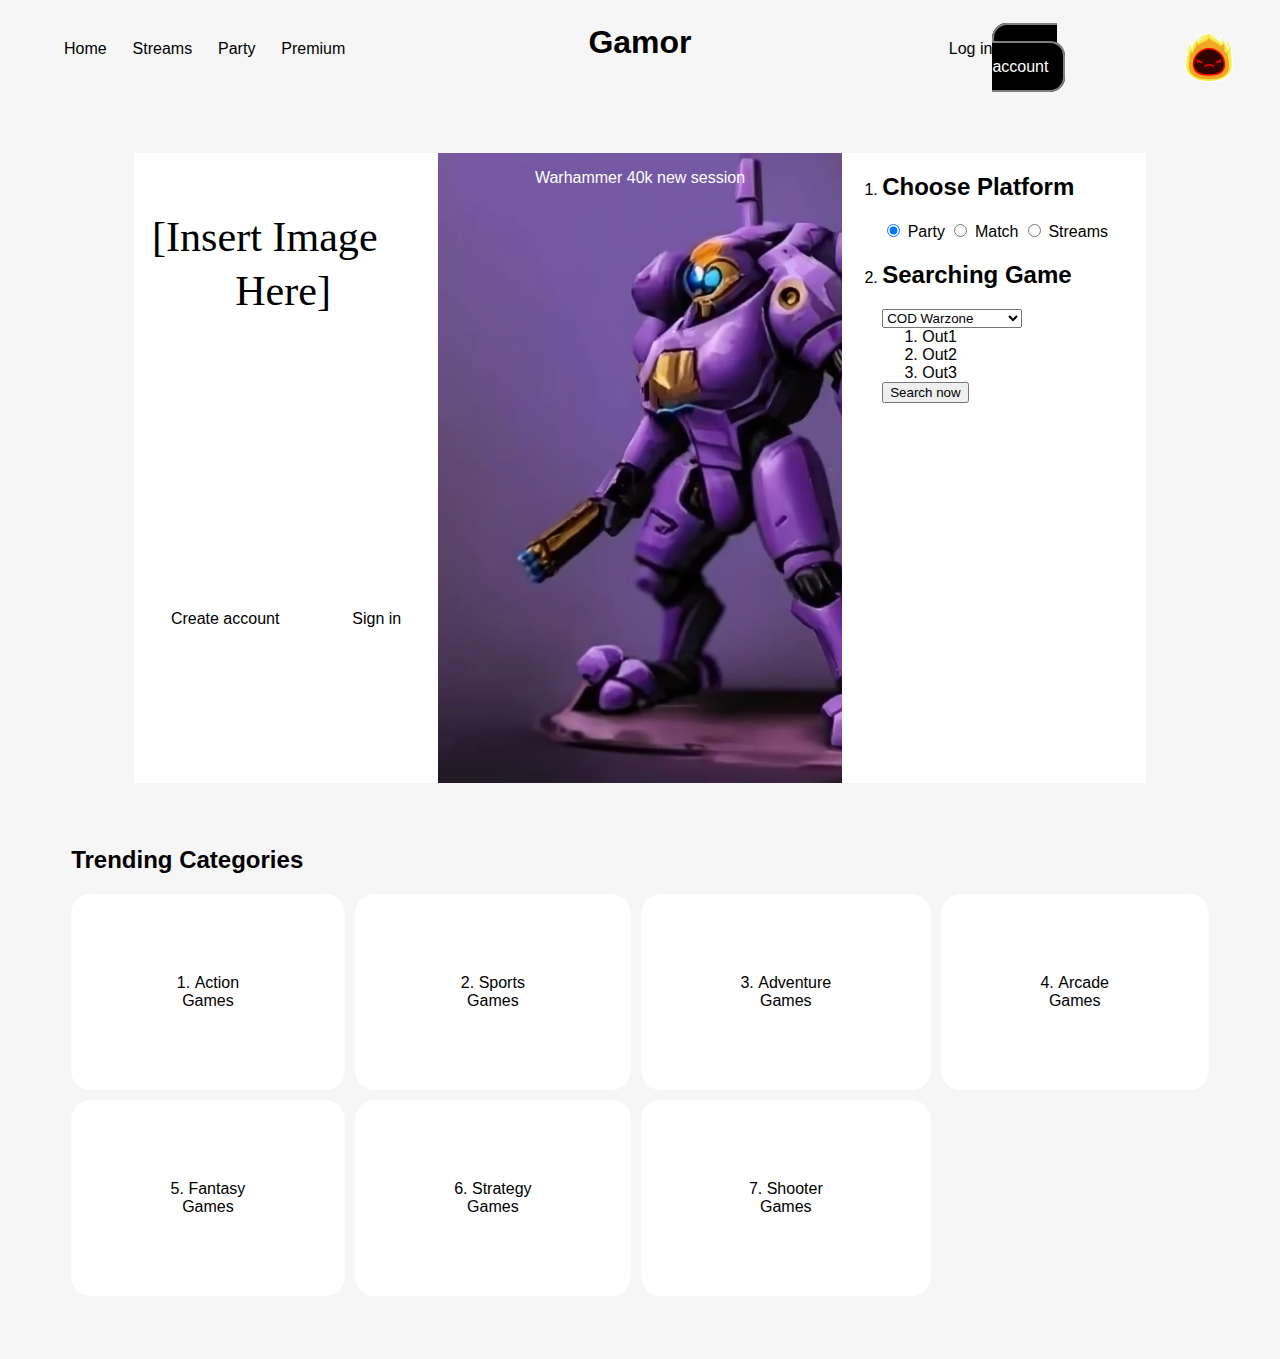
<file: index.html>
<!DOCTYPE html>
<html lang="en">
<head>
    <meta charset="UTF-8">
    <meta name="viewport" content="width=device-width, initial-scale=1.0">
    <link rel="icon" href="image/favicon.ico">
    <title>Gamor</title>
    <link rel="stylesheet" href="styles/styles.css">
    <link rel="stylesheet" href="styles/themes.css">
    <style>
        .main-section-container{
            display: grid;
            grid-template-columns: 30% 40% 30%;
            width: 80%;
            margin-left: auto;
            margin-right: auto;
            margin-bottom: auto;
            margin-top: 5vh;
        }
        .main-section-item{
            height: 70vh;
        }
    </style>
</head>
<body class="light-theme" onload="RefreshSearch()">

    <header class="header-grid-container">

        <nav class="header-grid-item">
            <ul class="header-link-list-grid-container">
                <li><a href="index.html">Home</a></li>
                <li><a href="streams.html">Streams</a></li>
                <li><a href="party.html">Party</a></li>
                <li><a href="premium.html">Premium</a></li>
            </ul>
        </nav>

        <h1 style="text-align: center;" class="header-grid-item">Gamor</h1>

        <nav class="header-grid-item">
            <ul class="header-action-grid-container">
                <li><a href="login.html">Log in</a></li>
                <li><a href="register.html" id="create-account-button">Create account</a></li>
            </ul>
        </nav>

        <button class="button-change-theme" onclick="ToggleTheme()">
            <img src="images/sun.svg" alt="" id="theme-change-icon" title="Change theme.">
        </button>

    </header>

    <main>
        
        <div class="main-section-container light-secondary-background">
            <div class="main-section-item" style="border-top-left-radius: 20px;border-bottom-left-radius: 20px;background-image: url(images/insert_image_here.svg);background-repeat: no-repeat;">
                <div style="height: 70%;"></div>
                <ul style="text-align: center;display: grid;grid-template-columns: auto auto;margin-left: 0px;padding-left: 0px;">
                    <li><a href="register.html">Create account</a></li>
                    <li><a href="login.html">Sign in</a></li>
                </ul>
            </div>
            
            <div class="main-section-item" style="background-image: url(images/purpletau.webp);background-size: cover;">
                <p style="color: white;text-align: center;">Warhammer 40k new session</p>
            </div>
            
            <div class="main-section-item" style="border-top-right-radius: 20px;border-bottom-right-radius: 20px;">
                <ol>
                    <li>
                        <header><h2>Choose Platform</h2></header>
                        <form>
                            <input type="radio" id="party-radio-button" value="party" name="platform-selector" checked="checked">
                            <label for="party-radio-button">Party</label>
                            <input type="radio" id="match-radio-button" value="match" name="platform-selector">
                            <label for="match-radio-button">Match</label>
                            <input type="radio" id="streams-radio-button" value="streams" name="platform-selector">
                            <label for="streams-radio-button">Streams</label>
                        </form>
                    </li>
                    <li>
                        <header><h2>Searching Game</h2></header>

                        <select>
                            <optgroup>
                                <option value="cod" name="game-selector">COD Warzone</option>
                                <option value="wah" name="game-selector">Warhammer 40k</option>
                                <option value="wow" name="game-selector">World of Warcraft</option>
                            </optgroup>
                        </select>
                        
                        <ol id="search-result-list">

                        </ol>

                        <input type="submit" value="Search now" onclick="RefreshSearch()">
                    </li>
                </ol>
            </div>
        </div>

        <section style="margin: 5%;">
            <h2>Trending Categories</h2>
            <ol class="categories-grid-container">
                <li class="categories-grid-item light-secondary-background">Action Games</li>
                <li class="categories-grid-item light-secondary-background">Sports Games</li>
                <li class="categories-grid-item light-secondary-background">Adventure Games</li>
                <li class="categories-grid-item light-secondary-background">Arcade Games</li>
                <li class="categories-grid-item light-secondary-background">Fantasy Games</li>
                <li class="categories-grid-item light-secondary-background">Strategy Games</li>
                <li class="categories-grid-item light-secondary-background">Shooter Games</li>
            </ol>
        </section>
    </main>
    
    <script>
        function RefreshSearch(){
            //Define (platform,game) -> Collection  relations
            // Platforms : party, match , stream
            // Game : cod, wah, wow
            let relation = new Map([
                [ "partycod",["Out1","Out2","Out3"] ],
                [ "partywah",["Out4","Out5","Out6","Out7"] ],
                [ "partywow", ["Out8","Out9"] ],

                [ "matchcod",["Out10","Out11"] ],
                [ "matchwah",["Out12","Out13","Out14","Out15","Out16"] ],
                [ "matchwow",["Out17"] ],

                [ "streamscod",["Out18","Out19"] ],
                [ "streamswah",["Out20","Out21","Out22"] ],
                [ "streamswow",["Out23"] ]
            ])

            //Retrieve the results associated with the search
            let searchData = relation.get(GetSelectedPlatform()+GetSelectedGame());
            
            //Retrieve the HTML element that will display the results
            let searchResultElement = document.getElementById("search-result-list");
            // Remove its child elements
            //searchResultElement.replaceChildren();//doesnt work on my Edge
            while(searchResultElement.firstChild){
                searchResultElement.removeChild(searchResultElement.lastChild);
            }
            
            //Assign it new child with the fresh content. 
            for(let i =0;i<searchData.length;++i){
                let li = document.createElement("li");
                li.appendChild(document.createTextNode(searchData[i]));
                searchResultElement.appendChild(li);
            }
        }
        function GetSelectedPlatform(){
            //Retrieve the platform radio buttons
            let platforms = document.getElementsByName("platform-selector");

            //Return the value of the selected radio button
            for (radioButton of platforms){
                if(radioButton.checked){
                    return radioButton.value;
                }
            }
        }
        function GetSelectedGame(){
            //Retrieve the game options
            let games = document.getElementsByName("game-selector");

            //Return the value of the selected option
            for (option of games){
                if(option.selected){
                    return option.value;
                }
            }
        }
        function ToggleTheme(){
            let body = document.body;
            let oldClass = "";
            let newClass = "";
            if(body.className === "light-theme"){
                body.className = "dark-theme";
                //Find all elements who use light-secondary-background theme class
                //and set the to use dark-secondary-background theme class
                oldClass = "light-secondary-background";
                newClass = "dark-secondary-background";
                //change theme change icon from sun to moon
                document.getElementById("theme-change-icon").setAttribute("src","image/moon.png");
            }
            else{
                body.className = "light-theme";
                oldClass = "dark-secondary-background";
                newClass = "light-secondary-background";
                //change theme change icon from moon to sun
                document.getElementById("theme-change-icon").setAttribute("src","image/sun.svg");
            }

            //Replace class of all elements of oldClass with newClass
            let elements = document.getElementsByClassName(oldClass);
            while(elements){
                elements[0].className = elements[0].className.replace(oldClass,newClass);
            }
            //If this works then , elements collection updates automatically on changes of its elements.
        }
    </script>
</body>
</html>
</file>
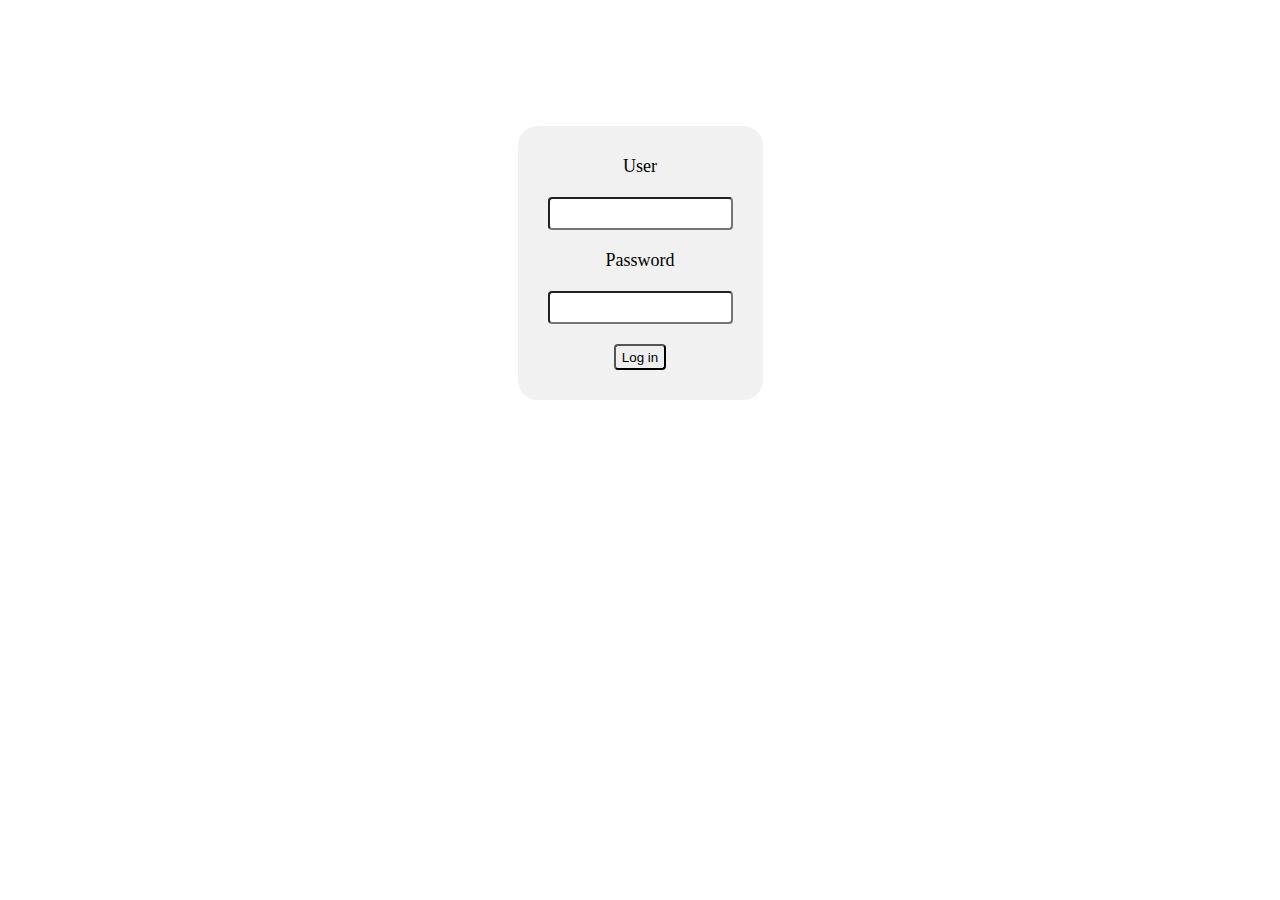
<file: login.html>
<!DOCTYPE html>
<html lang="en">

<head>
    <meta charset="UTF-8">
    <meta name="viewport" content="width=device-width, initial-scale=1.0">
    <title>Gamor</title>
    <link rel="icon" href="images/favicon.ico">
    <link rel="stylesheet" href="styles/login.css">
</head>

<body>
    <main>
        <form action="HelloWorld.html" onsubmit="return ValidateLogin()" target="_blank">
            <label for="fusername">User</label>
            <input type="text" name="fusername" id="fusername" required>
            <label for="fpassword">Password</label>
            <input type="password" name="fpassword" id="fpassword" required>
            <input type="submit" value="Log in" style="display:block;margin: 10px auto;">
        </form>
    </main>

    <script src="scripts/login.js"></script>
</body>

</html>
</file>
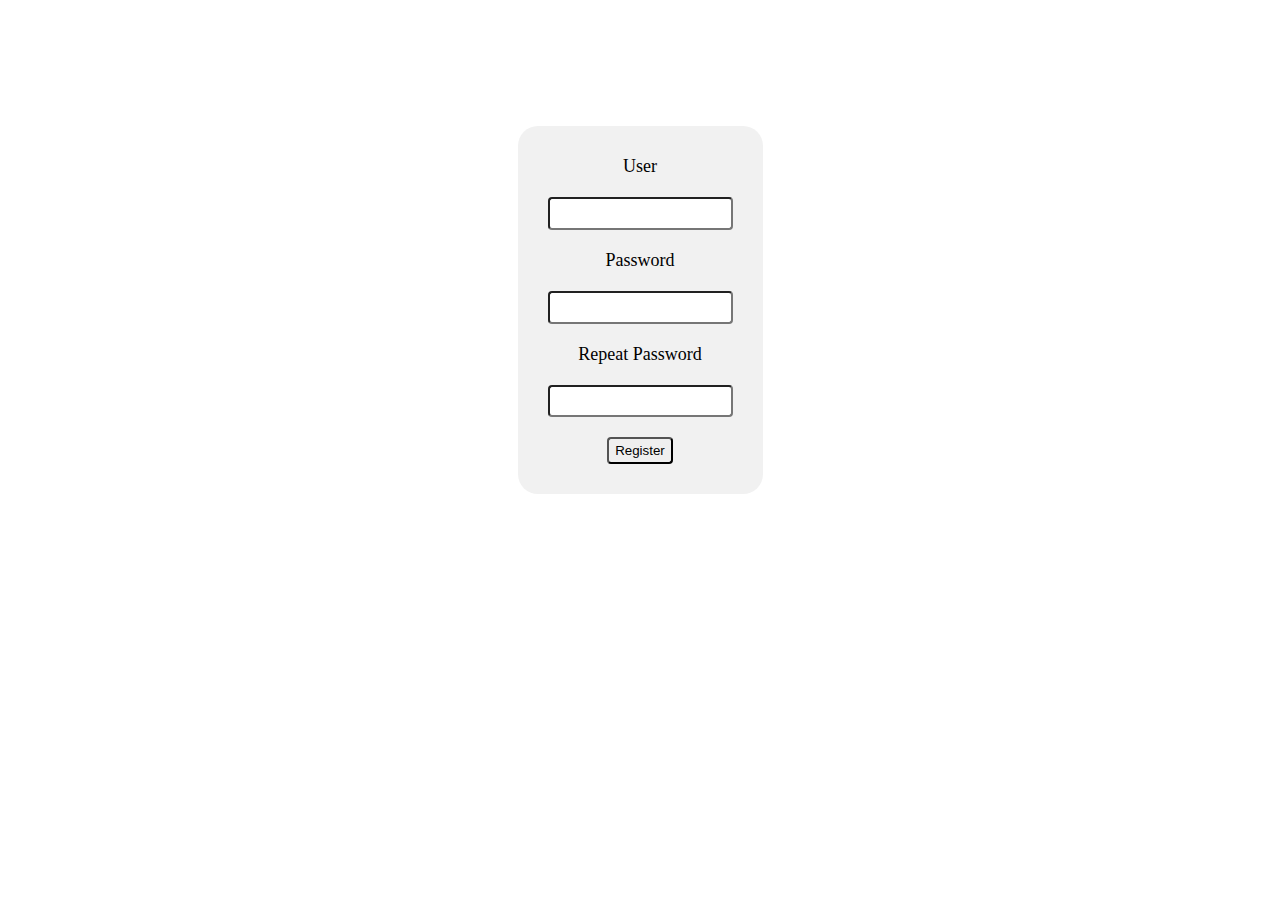
<file: register.html>
<!DOCTYPE html>
<html lang="en">

<head>
    <meta charset="UTF-8">
    <meta name="viewport" content="width=device-width, initial-scale=1.0">
    <title>Gamor</title>
    <link rel="icon" href="images/favicon.ico">
    <link rel="stylesheet" href="styles/login.css">
</head>

<body>
    <main>
        <form action="login.html" onsubmit="return ValidateRegister()" target="_self">
            <label for="fusername">User</label>
            <input type="text" name="fusername" id="fusername" required>
            
            <label for="fpassword">Password</label>
            <input type="password" name="fpassword" id="fpassword" required>
            
            <label for="fpasswordretype">Repeat Password</label>
            <input type="password" name="fpasswordretype" id="fpasswordretype" required>
            
            <input type="submit" value="Register" style="display:block;margin: 10px auto;">
        </form>
    </main>

    <script src="scripts/register.js"></script>
</body>

</html>
</file>
<file: styles/styles.css>
/* Global Styles */
* {
    font-family: Arial, Helvetica, sans-serif;
    box-sizing: border-box;
}

ul{
    list-style: none;
}

a{
    text-decoration: none;
}

/* End Global Styles*/

/* Header Style*/
.header-grid-container{
    display: grid;
    grid-template-columns: 30% 40% 20% 10%;
}
.header-grid-item{
    margin: 16px;
}
.header-link-list-grid-container{
    display: grid;
    grid-template-columns: auto auto auto auto;
}
.header-action-grid-container{
    display: grid;
    grid-template-columns: auto auto;
}
.button-change-theme{
    background-color: inherit;
    border-style: none;
}
#create-account-button{
    background-color: black;
    padding: 15px;
    border-style: solid;
    border-radius: 15px;
    border-width: 2px;
    border-color: gray;
    color: white;
}
/*   */

/* Categories section style*/
.categories-grid-container{
    display: grid;
    gap: 10px;
    grid-template-columns: auto auto auto auto;
    margin: 0px;
    padding: 0px;
}
.categories-grid-item{
    background-color: rgb(241, 241, 241);
    text-align: center;
    border-radius: 20px;
    padding: 80px;
}
.categories-grid-container li{
    list-style-type: decimal;
    list-style-position: inside;
}
/*  */
</file>
<file: styles/themes.css>
/* Themes */

.light-theme {
    background-color: #f6f6f6;
    color: #000000;
}

.light-theme a{
    color: black;
}

.light-secondary-background{
    background-color:  #ffffff;
}

.dark-theme {
    background-color: #151515;
    color: #ffffff;
}

.dark-theme a{
    color: white;
}

.dark-secondary-background{
    background-color: #303030;
}
</file>
<file: styles/login.css>
form {
    background-color: rgb(241, 241, 241);
    width: fit-content;
    padding: 20px;
    margin-left: auto;
    margin-right: auto;
    margin-top: 10%;
    margin-bottom: auto;
    border-radius: 20px;
}

label {
    display: block;
    text-align: center;
    font-size: large;
    margin: 10px;
}

input {
    border-radius: 4px;
    height: 2em;
    margin: 10px;
}
</file>
